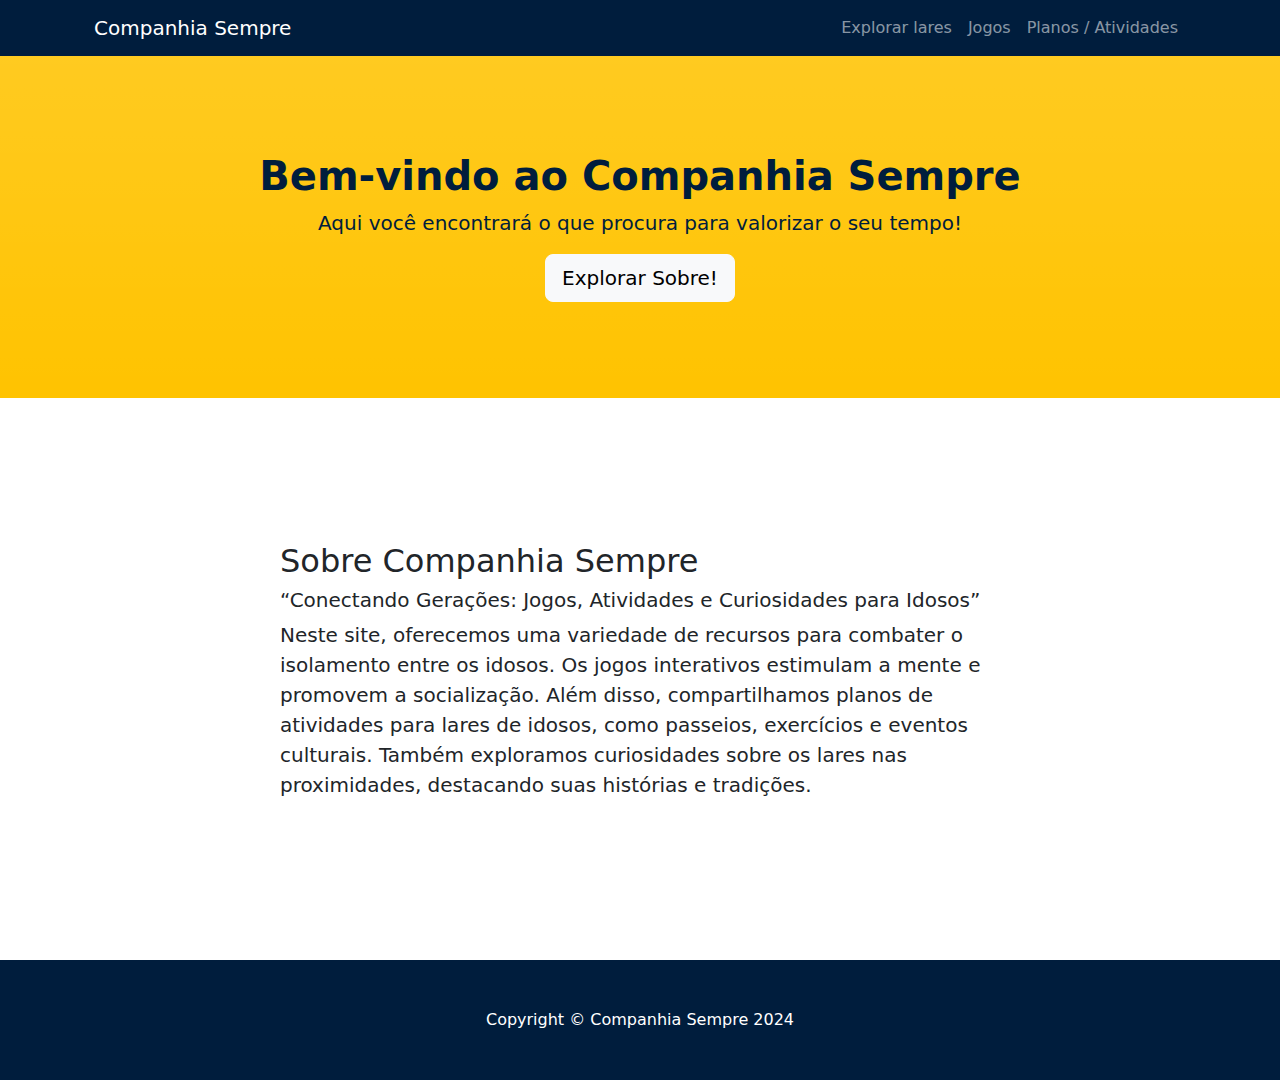
<file: index.html>
<!DOCTYPE html>
<html lang="en">

<head>
    <meta charset="utf-8" />
    <meta name="viewport" content="width=device-width, initial-scale=1, shrink-to-fit=no" />
    <meta name="description" content="Trata-se de um site para combater ISOLAMENTO DA TERCEIRA IDADE." />
    <meta name="author" content="" />
    <title>Companhia Sempre</title>
    <link rel="icon" type="image/x-icon" href="assets/favicon.ico" />
    <!-- Core theme CSS (includes Bootstrap)-->
    <link href="css/styles.css" rel="stylesheet" />
</head>

<body id="page-top">
    <!-- Navigation-->
    <nav class="navbar navbar-expand-lg navbar-dark bg-green-dark fixed-top" id="mainNav">
        <div class="container px-4">
            <a class="navbar-brand" href="index.html">Companhia Sempre</a>
            <button class="navbar-toggler" type="button" data-bs-toggle="collapse" data-bs-target="#navbarResponsive"
                aria-controls="navbarResponsive" aria-expanded="false" aria-label="Toggle navigation"><span
                    class="navbar-toggler-icon"></span></button>
            <div class="collapse navbar-collapse" id="navbarResponsive">
                <ul class="navbar-nav ms-auto">
                    <li class="nav-item"><a class="nav-link" href="lares.html">Explorar lares</a></li>
                    <li class="nav-item"><a class="nav-link" href="games.html">Jogos</a></li>
                    <li class="nav-item"><a class="nav-link" href="plan.html">Planos / Atividades</a></li>
                </ul>
            </div>
        </div>
    </nav>
    <!-- Header-->
    <header class="bg-primary-custom bg-gradient text-blue-dark">
        <div class="container px-4 text-center">
            <h1 class="fw-bolder">Bem-vindo ao Companhia Sempre</h1>
            <p class="lead">Aqui você encontrará o que procura para valorizar o seu tempo!</p>
            <a class="btn btn-lg btn-light" href="#about">Explorar Sobre!</a>
        </div>
    </header>
    <!-- About section-->
    <section id="about">
        <div class="container px-4">
            <div class="row gx-4 justify-content-center">
                <div class="col-lg-8">
                    <h2>Sobre Companhia Sempre</h2>
                    <h5>“Conectando Gerações: Jogos, Atividades e Curiosidades para Idosos”</h5>
                    <p class="lead">
                        Neste site, oferecemos uma variedade de recursos para combater o isolamento entre os idosos. Os
                        jogos interativos estimulam a mente e promovem a socialização. Além disso, compartilhamos planos
                        de atividades para lares de idosos, como passeios, exercícios e eventos culturais. Também
                        exploramos curiosidades sobre os lares nas proximidades, destacando suas histórias e tradições.
                    </p>
                </div>
            </div>
        </div>
    </section>
    <!-- Footer-->
    <footer class="py-5 bg-green-dark">
        <div class="container px-4">
            <p class="m-0 text-center text-white">Copyright &copy; Companhia Sempre 2024</p>
        </div>
    </footer>
    <!-- Bootstrap core JS-->
    <script src="https://cdn.jsdelivr.net/npm/bootstrap@5.2.3/dist/js/bootstrap.bundle.min.js"></script>
    <!-- Core theme JS-->
    <script src="js/scripts.js"></script>
</body>

</html>
</file>
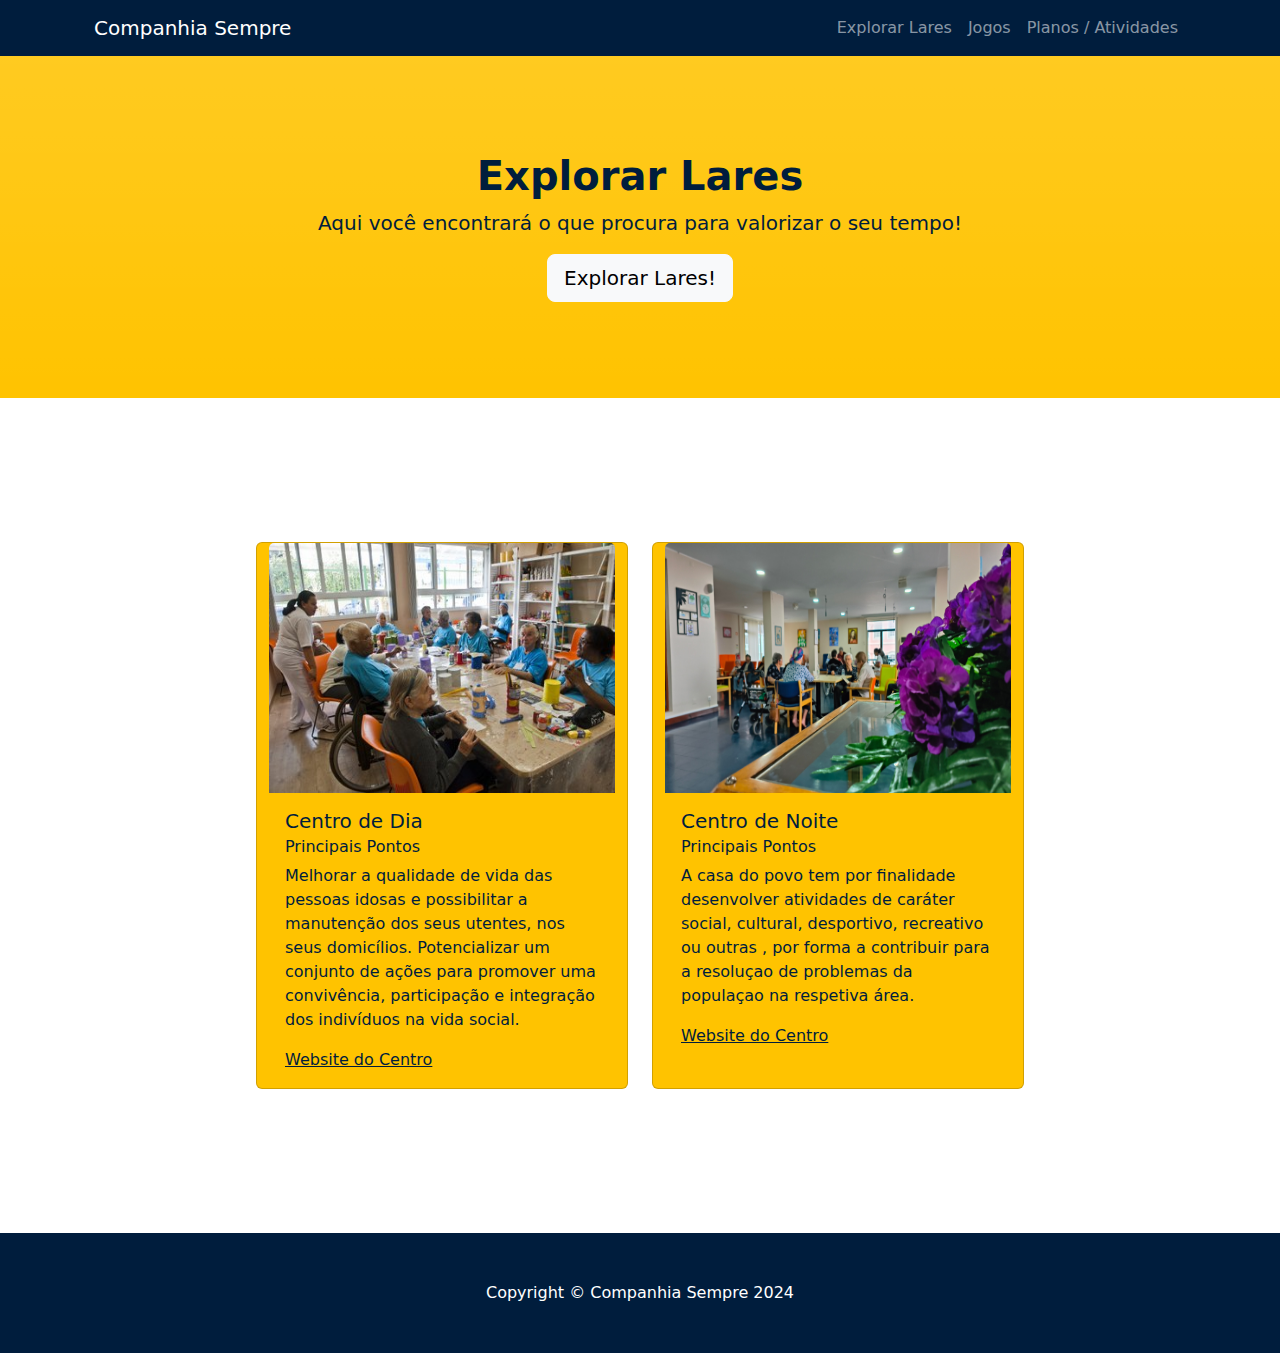
<file: lares.html>
<!DOCTYPE html>
<html lang="en">

<head>
    <meta charset="utf-8" />
    <meta name="viewport" content="width=device-width, initial-scale=1, shrink-to-fit=no" />
    <meta name="description" content="Trata-se de um site para combater ISOLAMENTO DA TERCEIRA IDADE." />
    <meta name="author" content="" />
    <title>Companhia Sempre - Lares</title>
    <link rel="icon" type="image/x-icon" href="assets/favicon.ico" />
    <!-- Core theme CSS (includes Bootstrap)-->
    <link href="css/styles.css" rel="stylesheet" />
</head>

<body id="page-top">
    <!-- Navigation-->
    <nav class="navbar navbar-expand-lg navbar-dark bg-green-dark fixed-top" id="mainNav">
        <div class="container px-4">
            <a class="navbar-brand" href="index.html">Companhia Sempre</a>
            <button class="navbar-toggler" type="button" data-bs-toggle="collapse" data-bs-target="#navbarResponsive"
                aria-controls="navbarResponsive" aria-expanded="false" aria-label="Toggle navigation"><span
                    class="navbar-toggler-icon"></span></button>
            <div class="collapse navbar-collapse" id="navbarResponsive">
                <ul class="navbar-nav ms-auto">
                    <li class="nav-item"><a class="nav-link" href="lares.html">Explorar Lares</a></li>
                    <li class="nav-item"><a class="nav-link" href="games.html">Jogos</a></li>
                    <li class="nav-item"><a class="nav-link" href="plan.html">Planos / Atividades</a></li>
                </ul>
            </div>
        </div>
    </nav>
    <!-- Header-->
    <header class="bg-primary-custom bg-gradient text-blue-dark">
        <div class="container px-4 text-center">
            <h1 class="fw-bolder">Explorar Lares</h1>
            <p class="lead">Aqui você encontrará o que procura para valorizar o seu tempo!</p>
            <a class="btn btn-lg btn-light" href="#lares">Explorar Lares!</a>
        </div>
    </header>
    <!-- About section-->
    <section id="lares">
        <div class="container px-4">
            <div class="row gx-4 gap-4 justify-content-center">
                <div class="card bg-primary-custom text-blue-dark col-lg-4">
                    <img src="assets/images/lar-img2.jpeg" class="card-img-top" alt="Centro Dia Imagem" style="width: auto; height: 250px;">
                    <div class="card-body">
                        <h5 class="card-title">Centro de Dia</h5>
                        <h6 class="card-subtitle mb-2 text-body-secondary">Principais Pontos</h6>
                        <p class="card-text">Melhorar a qualidade de vida das pessoas idosas e possibilitar a manutenção
                            dos seus utentes, nos seus domicílios.
                            Potencializar um conjunto de ações para promover uma convivência, participação e integração
                            dos indivíduos na vida social.</p>
                        <a href="https://jf-moscavideportela.pt/equipamentos/centro-de-dia-social-e-comunitario/"
                            class="card-link text-blue-dark">Website do Centro</a>
                    </div>
                </div>
                <div class="card bg-primary-custom text-blue-dark col-lg-4">
                    <img src="assets/images/lar-img1.jpeg" class="card-img-top" alt="Centro Noite Imagem" style="width: auto; height: 250px;">
                    <div class="card-body">
                        <h5 class="card-title">Centro de Noite</h5>
                        <h6 class="card-subtitle mb-2 text-body-secondary">Principais Pontos</h6>
                        <p class="card-text">A casa do povo tem por finalidade desenvolver atividades de caráter social,
                            cultural, desportivo, recreativo ou outras , por forma a contribuir para a resoluçao de
                            problemas da populaçao na respetiva área.</p>
                        <a href="https://www.mapasocial.pt/pt/centro-de-ferias-e-lazer/V40"
                            class="card-link text-blue-dark">Website do Centro</a>
                    </div>
                </div>
            </div>
        </div>
    </section>
    <!-- Footer-->
    <footer class="py-5 bg-green-dark">
        <div class="container px-4">
            <p class="m-0 text-center text-white">Copyright &copy; Companhia Sempre 2024</p>
        </div>
    </footer>
    <!-- Bootstrap core JS-->
    <script src="https://cdn.jsdelivr.net/npm/bootstrap@5.2.3/dist/js/bootstrap.bundle.min.js"></script>
    <!-- Core theme JS-->
    <script src="js/scripts.js"></script>
</body>

</html>
</file>
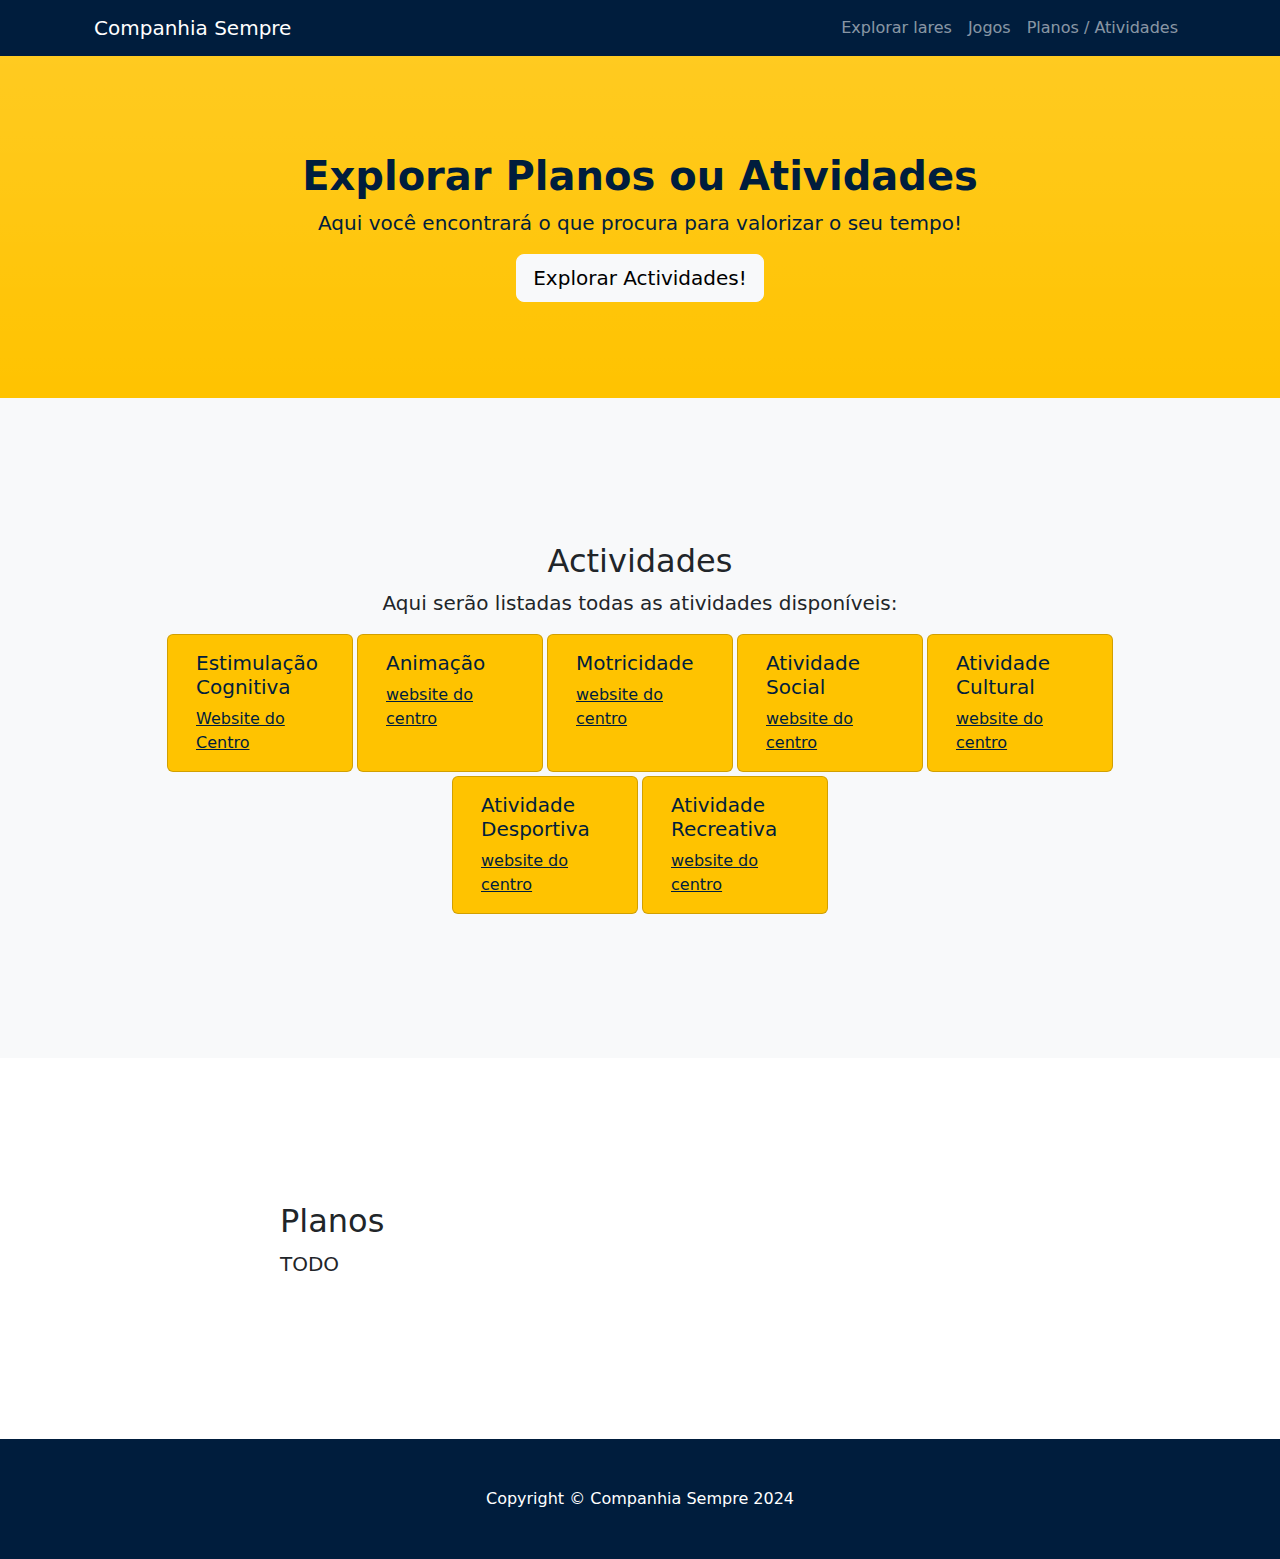
<file: plan.html>
<!DOCTYPE html>
<html lang="en">

<head>
    <meta charset="utf-8" />
    <meta name="viewport" content="width=device-width, initial-scale=1, shrink-to-fit=no" />
    <meta name="description" content="Trata-se de um site para combater ISOLAMENTO DA TERCEIRA IDADE." />
    <meta name="author" content="" />
    <title>Companhia Sempre - Plano ou Atividade</title>
    <link rel="icon" type="image/x-icon" href="assets/favicon.ico" />
    <!-- Core theme CSS (includes Bootstrap)-->
    <link href="css/styles.css" rel="stylesheet" />
</head>

<body id="page-top">
    <!-- Navigation-->
    <nav class="navbar navbar-expand-lg navbar-dark bg-green-dark fixed-top" id="mainNav">
        <div class="container px-4">
            <a class="navbar-brand" href="index.html">Companhia Sempre</a>
            <button class="navbar-toggler" type="button" data-bs-toggle="collapse" data-bs-target="#navbarResponsive"
                aria-controls="navbarResponsive" aria-expanded="false" aria-label="Toggle navigation"><span
                    class="navbar-toggler-icon"></span></button>
            <div class="collapse navbar-collapse" id="navbarResponsive">
                <ul class="navbar-nav ms-auto">
                    <li class="nav-item"><a class="nav-link" href="lares.html">Explorar lares</a></li>
                    <li class="nav-item"><a class="nav-link" href="games.html">Jogos</a></li>
                    <li class="nav-item"><a class="nav-link" href="plan.html">Planos / Atividades</a></li>
                </ul>
            </div>
        </div>
    </nav>
    <!-- Header-->
    <header class="bg-primary-custom bg-gradient text-blue-dark">
        <div class="container px-4 text-center">
            <h1 class="fw-bolder">Explorar Planos ou Atividades</h1>
            <p class="lead">Aqui você encontrará o que procura para valorizar o seu tempo!</p>
            <a class="btn btn-lg btn-light" href="#plan">Explorar Actividades!</a>
        </div>
    </header>
    <!-- Activities section-->
    <section class="bg-light" id="services">
        <div class="container px-4">
            <div class="row gx-4 justify-content-center text-center">
                <div class="col-lg-8">
                    <h2>Actividades</h2>
                    <p class="lead">Aqui serão listadas todas as atividades disponíveis:</p>
                </div>
            </div>

            <div class="row gx-4 gap-1 justify-content-center">
                <div class="card bg-primary-custom text-blue-dark col-lg-2">
                    <div class="card-body">
                        <h5 class="card-title">Estimulação Cognitiva</h5>
                        <a href="https://www.mapasocial.pt/pt/centro-de-ferias-e-lazer/V40"
                            class="card-link text-blue-dark">Website do Centro</a>
                    </div>
                </div>

                <div class="card bg-primary-custom text-blue-dark col-lg-2">
                    <div class="card-body">
                        <h5 class="card-title">Animação</h5>
                        <a href="https://www.mapasocial.pt/pt/centro-de-ferias-e-lazer/v40"
                            class="card-link text-blue-dark">website do centro</a>
                    </div>
                </div>

                <div class="card bg-primary-custom text-blue-dark col-lg-2">
                    <div class="card-body">
                        <h5 class="card-title">Motricidade</h5>
                        <a href="https://www.mapasocial.pt/pt/centro-de-ferias-e-lazer/v40"
                            class="card-link text-blue-dark">website do centro</a>
                    </div>
                </div>

                <div class="card bg-primary-custom text-blue-dark col-lg-2">
                    <div class="card-body">
                        <h5 class="card-title">Atividade Social</h5>
                        <a href="https://www.mapasocial.pt/pt/centro-de-ferias-e-lazer/v40"
                            class="card-link text-blue-dark">website do centro</a>
                    </div>
                </div>

                <div class="card bg-primary-custom text-blue-dark col-lg-2">
                    <div class="card-body">
                        <h5 class="card-title">Atividade Cultural</h5>
                        <a href="https://www.mapasocial.pt/pt/centro-de-ferias-e-lazer/v40"
                            class="card-link text-blue-dark">website do centro</a>
                    </div>
                </div>

                <div class="card bg-primary-custom text-blue-dark col-lg-2">
                    <div class="card-body">
                        <h5 class="card-title">Atividade Desportiva</h5>
                        <a href="https://www.mapasocial.pt/pt/centro-de-ferias-e-lazer/v40"
                            class="card-link text-blue-dark">website do centro</a>
                    </div>
                </div>

                <div class="card bg-primary-custom text-blue-dark col-lg-2">
                    <div class="card-body">
                        <h5 class="card-title">Atividade Recreativa</h5>
                        <a href="https://www.mapasocial.pt/pt/centro-de-ferias-e-lazer/v40"
                            class="card-link text-blue-dark">website do centro</a>
                    </div>
                </div>


            </div>
        </div>
    </section>

    <!-- Plan section-->
    <section id="plan">
        <div class="container px-4">
            <div class="row gx-4 justify-content-center">
                <div class="col-lg-8">
                    <h2>Planos</h2>
                    <p class="lead">TODO</p>
                </div>
            </div>
        </div>
    </section>
    <!-- Footer-->
    <footer class="py-5 bg-green-dark">
        <div class="container px-4">
            <p class="m-0 text-center text-white">Copyright &copy; Companhia Sempre 2024</p>
        </div>
    </footer>
    <!-- Bootstrap core JS-->
    <script src="https://cdn.jsdelivr.net/npm/bootstrap@5.2.3/dist/js/bootstrap.bundle.min.js"></script>
    <!-- Core theme JS-->
    <script src="js/scripts.js"></script>
</body>

</html>
</file>
